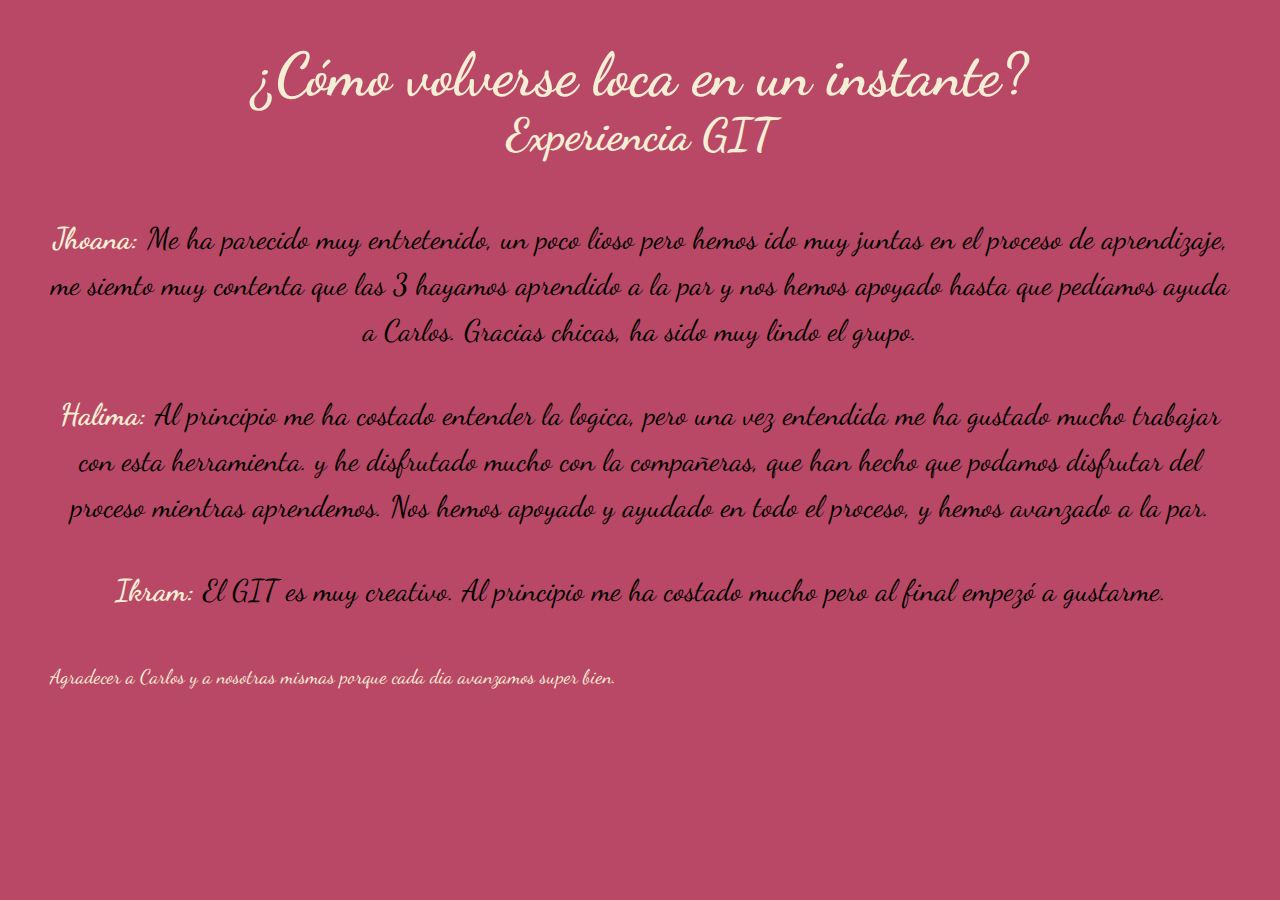
<file: index.html>
<!DOCTYPE html>
<html lang="es">
<head>
    <meta charset="UTF-8">
    <meta http-equiv="X-UA-Compatible" content="IE=edge">
    <meta name="viewport" content="width=device-width, initial-scale=1.0">
    <title>Trabajo GIT</title>
    <link rel="stylesheet" href="style.css">
    
</head>
<body>
  <div class="container">
      <header>
        <h1>¿Cómo volverse loca en un instante?</h1>
        <h2>Experiencia GIT</h2>
      </header>
  </div>
  <div class="hero-main">
      <p class="item1"><strong>Jhoana:</strong> Me ha parecido muy entretenido, un poco lioso pero hemos ido muy juntas en el proceso de 
          aprendizaje, me siemto muy contenta que las 3 hayamos aprendido a la par y nos hemos apoyado
          hasta que pedíamos ayuda a Carlos. Gracias chicas, ha sido muy lindo el grupo.</p>
      <p class="item2"><strong>Halima:</strong> Al principio me ha costado entender la logica, pero una vez entendida me ha gustado mucho trabajar con esta herramienta.
          y he disfrutado mucho con la compañeras, que han hecho que podamos disfrutar del proceso mientras aprendemos. 
          Nos hemos apoyado y ayudado en todo el proceso, y hemos avanzado a la par.</p>
      <p class="item3"><strong>Ikram:</strong> El GIT es muy creativo. Al principio me ha costado mucho pero al final empezó a gustarme.</p>
  </div>
  <footer>
      <p>Agradecer a Carlos y a nosotras mismas porque cada dia avanzamos super bien.</p>
  </footer>
</body>
</html>
</file>
<file: style.css>
@import url('https://fonts.googleapis.com/css2?family=Dancing+Script&family=Inter:wght@700&display=swap');

* {
    padding: 0%;
    margin: 0%;
    box-sizing: border-box;
}
body {
    font-family: 'Dancing Script';
    line-height: 29px; 
    background-color: #b94866;
}

.container {
    text-align: center;
    padding-top: 45px;
    font-size: 30px;
    line-height: 60px;
}

header {
    color: #f4eed4;
}

.hero-main {
    display: flex;
    flex-direction: column;
    justify-content: center;
    margin: 50px;
    text-align: center;
}

strong {
    color: #f4eed4;
}

.item1 {
    font-size: 30px;
    line-height: 46px;
}

.item2 {
    font-size: 30px;
    line-height: 46px;
    margin-top: 38px;
}

.item3 {
    font-size: 30px;
    line-height: 46px;
    margin-top: 38px;
}

footer {
    display: flex;
    flex-direction: column;
    justify-content: center;
    margin: 50px;
    font-size: 20px;
    color: #f4eed4;
}
</file>
